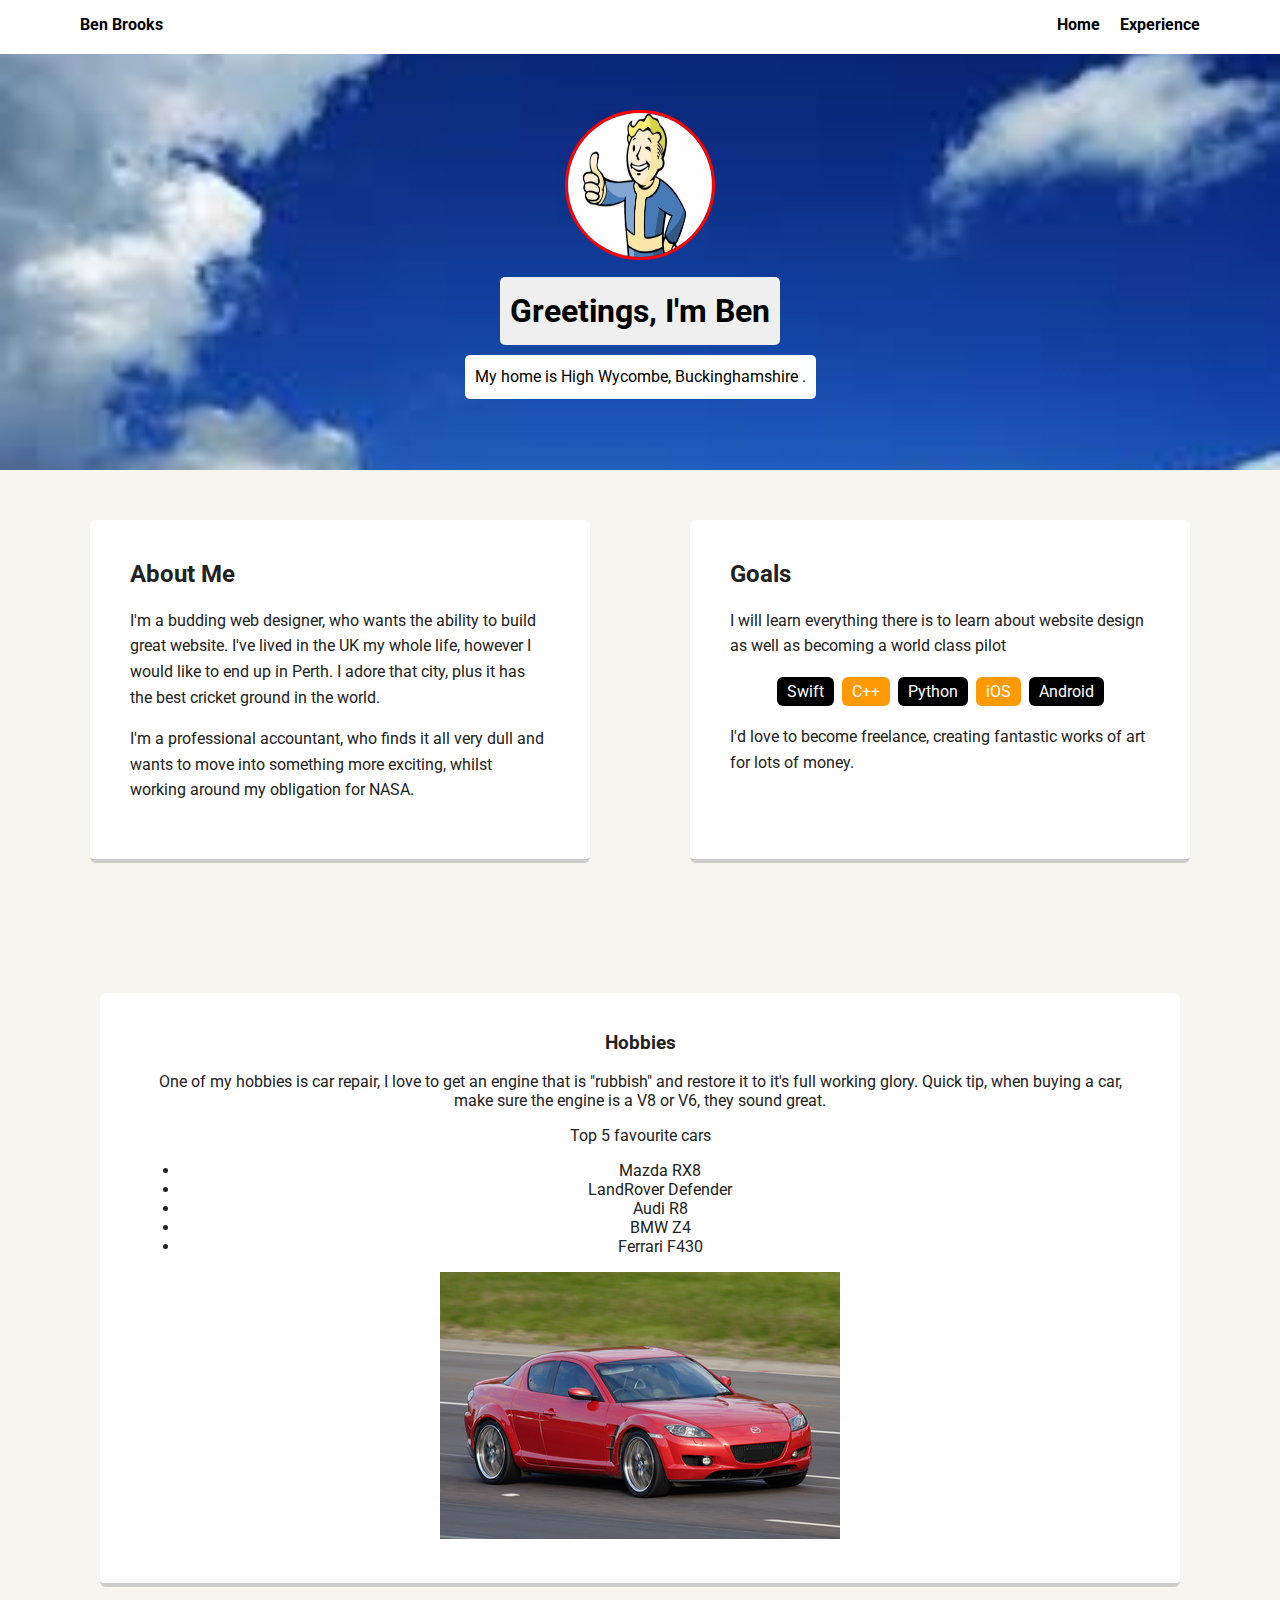
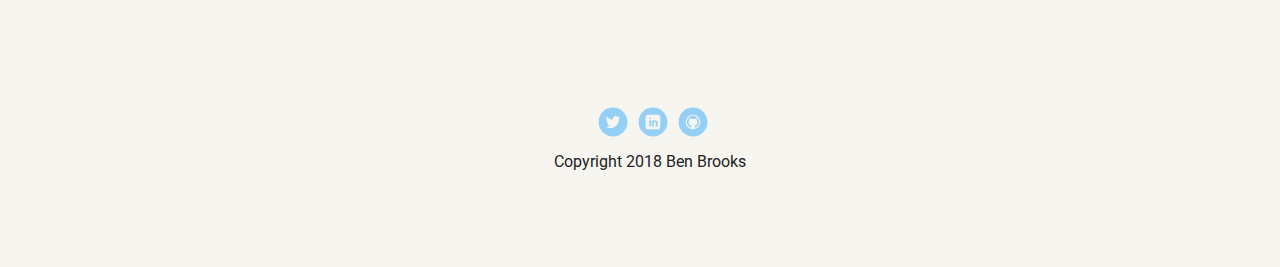
<file: index.html>
<!doctype html>
<html lang="en">
<head>
  <meta charset="utf-8">
  <title>Ben's Profile</title>
  <meta name="viewport" content="width=device-width, initial-scale=1.0">
  <link rel="stylesheet" href="styles.css">
  <link href="https://fonts.googleapis.com/css?family=Muli%7CRoboto:400,300,500,700,900" rel="stylesheet">
</head>
  <body>

    <div class="main-nav">
        <ul class="nav">
          <li class="name">Ben Brooks</li>
          <li><a href="index.html">Home</a></li>
          <li><a href="portfolio.html">Experience</a></li>
        </ul>
    </div>

    <header>
      <img src="images/vaultboy.jpg" alt="Drawing of vault boy" class="profile-image">
      <h1 class="tag name">Greetings, I'm Ben</h1>
      <p class="tag location">My home is High Wycombe, Buckinghamshire .</p>
    </header>

    <main class="flex">
      <div class="card">
        <h2>About Me</h2>
        <p>I'm a budding web designer, who wants the ability to build great website. I've lived in the UK my whole life, however I would like to end up in Perth. I adore that city, plus it has the best cricket ground in the world.</p>
        <p>I'm a professional accountant, who finds it all very dull and wants to move into something more exciting, whilst working around my obligation for NASA.</p>
      </div>

      <div class="card">
        <h2>Goals</h2>
        <p>I will learn everything there is to learn about website design as well as becoming a world class pilot</p>
        <ul class="skills">
          <li>Swift</li>
          <li>C++</li>
          <li>Python</li>
          <li>iOS</li>
          <li>Android</li>
        </ul>
        <p>I'd love to become freelance, creating fantastic works of art for lots of money.</p>
      </div>
</main>
      <div class="Hobbies">
        <h3>Hobbies</h3>
        <p> One of my hobbies is car repair, I love to get an engine that is "rubbish" and restore it to it's full working glory. Quick tip, when buying a car, make sure the engine is a V8 or V6, they sound great.</p>
        <p>Top 5 favourite cars</p>
        <ul>
          <li>Mazda RX8</li>
          <li>LandRover Defender</li>
          <li>Audi R8</li>
          <li>BMW Z4</li>
          <li>Ferrari F430</li>
        </ul>
        <img src="images/mazda.jpg" alt="picture of a RX8" class="car-image">
      </div>


    <footer>
      <ul>
        <li><a href="https://twitter.com/" target="_blank" class="social twitter">Twitter</a></li>
        <li><a href="https://www.linkedin.com/feed/?trk=onboarding-landing" target="_blank" class="social linkedin">LinkedIn</a></li>
        <li><a href="https://github.com/BHBrooks1989" target="-_blank" class="social github">Github</a></li>
      </ul>
      <p class="copyright">Copyright 2018 Ben Brooks</p>
    </footer>
  </body>
  </html>
</file>
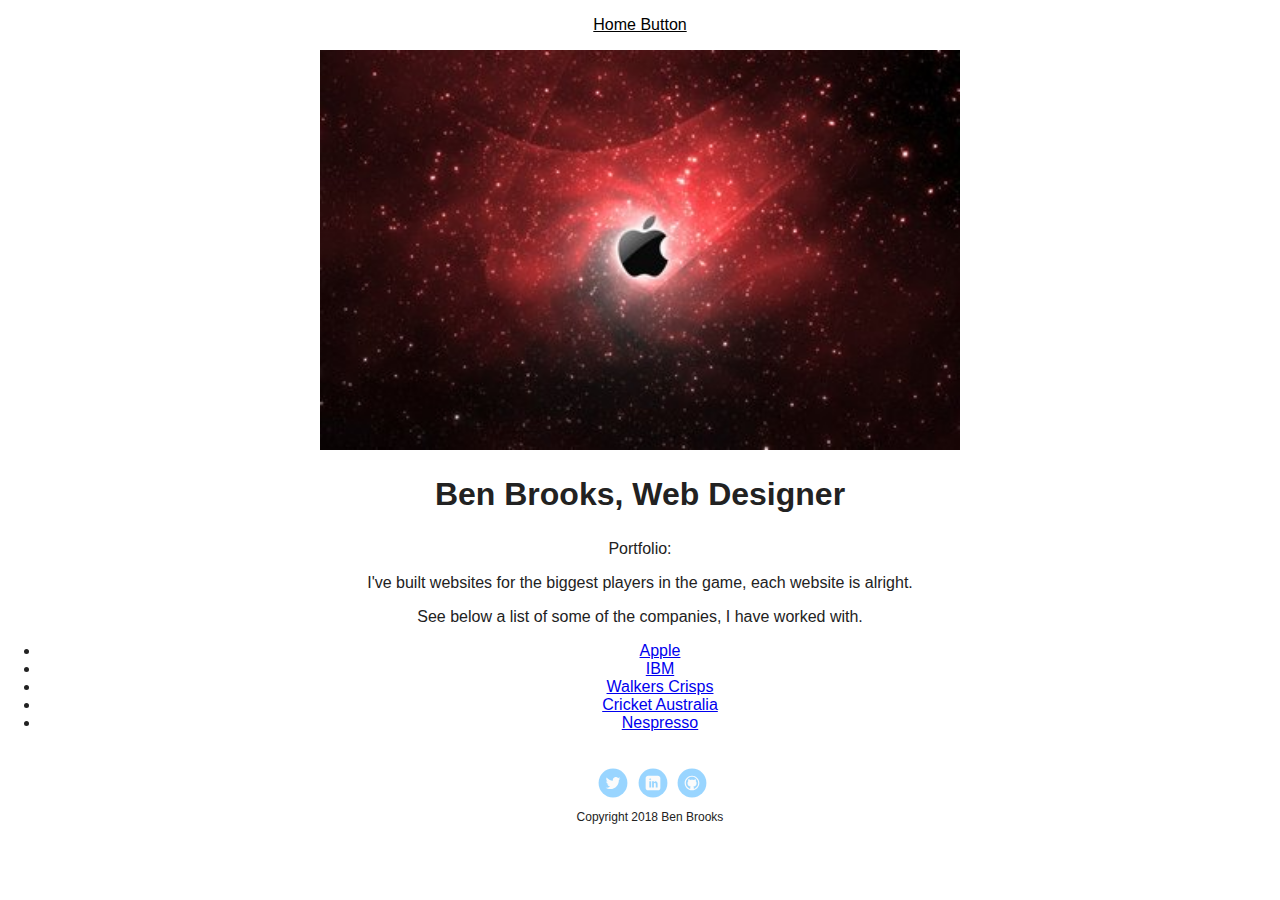
<file: portfolio.html>
<!DOCTYPE html>
<html lang="en">
  <head>
    <meta charset="utf-8">
    <title>Ben's Resume</title>
    <link rel="stylesheet" href="portfoliostyle.css">
  </head>
  <body>
    <div class="main-nav">
        <p><a href="index.html" class="home-button">Home Button</a></p>
    </div>

    <img src="images/apple.jpg" alt="Ben Brooks, Web Developer" class="main-image">
    <h1>Ben Brooks, Web Designer</h1>
    <p>Portfolio:</p>
    <p> I've built websites for the biggest players in the game, each website is alright.</p>
    <p> See below a list of some of the companies, I have worked with.</p>
    <ul class="companies">
      <li><a href="https://apple.com" target="_blank">Apple</a></li>
      <li><a href="https://www.ibm.com/uk-en/" target="_blank">IBM</a></li>
      <li><a href="https://www.walkers.co.uk/" target="_blank">Walkers Crisps</a></li>
      <li><a href="https://www.cricket.com.au/" target="_blank">Cricket Australia</a></li>
      <li><a href="https://www.nespresso.com/uk/en/">Nespresso</a></li>
    </ul>

    <footer>
      <ul>
        <li><a href="https://twitter.com/" target="_blank" class="social twitter">Twitter</a></li>
        <li><a href="https://www.linkedin.com/feed/?trk=onboarding-landing" target="_blank" class="social linkedin">LinkedIn</a></li>
        <li><a href="https://github.com/BHBrooks1989" target="-_blank" class="social github">Github</a></li>
      </ul>
      <p class="copyright">Copyright 2018 Ben Brooks</p>
    </footer>

  </body>

</html>
</file>
<file: styles.css>
/* Global Layout Set-up */
* {
  box-sizing: border-box;
}

body {
  margin: 0;
  padding: 0;
  text-align: center;
  font-family: 'Roboto', sans-serif;
  color: #222;
  background: #f7f5f0;
}
/* Link Styles */

a {
  text-decoration: none;
  color: black;
}
a:hover {
  color: #6633ff;
}

/* Section Styles */

.main-nav {
  width: 100%;
  background: white;
  min-height: 30px;
  padding: 10px;
  position: fixed;
  text-align: center;
}
.nav {
  display: flex;
  justify-content: space-around;
  font-weight: 700;
  list-style-type: none;
  margin: 0 auto;
  padding: 0;
}

.nav .name {
    display: block;
    margin-right: auto;
    color: black;
}
.nav li {
  padding: 5px 10px 10px 10px;
}
.nav a {
  transition: all 5s;
}
.nav a:hover {
  color: white
}

header {
  text-align: center;
  background: url('images/sunnyday.jpg') no-repeat top center ;
  background-size: cover;
  overflow: hidden;
  padding-top: 60px;
}
header {
  line-height: 1.5;
}
header .profile-image {
  margin-top: 50px;
  width: 150px;
  height: 150px;
  border-radius: 50%;
  border: 3px solid Red;
  transition: all .5s;
}
header .profile-image:hover {
  transform: scale(2) rotate(360deg);
}
.tag {
  background-color: #efefef;
  color: black;
  padding: 10px;
  border-radius: 5px;
  display: table;
  margin: 10px auto;
}
.location {
  background-color: white;
  color: black;
}

.Hobbies {
  margin: 100px;
  padding: 20px 40px 40px;
  max-width: 10000px;
  text-align: center;
  background: white;
  border-bottom: 4px solid #ccc;
  border-radius: 6px;
  transition: all .5s;
}

.card {
  margin: 30px;
  padding: 20px 40px 40px;
  max-width: 500px;
  text-align: left;
  background: #fff;
  border-bottom: 4px solid #ccc;
  border-radius: 6px;
  transition: all .5s;
}
.card:hover {
  border-color: black;
}

ul.skills {
  padding: 0;
  text-align: center;
}

.skills li {
  border-radius: 6px;
  display: inline-block;
  background: #ff9904;
  color: white;
  padding: 5px 10px;
  margin: 2px;
}

.skills li:nth-child(odd) {
  background: black;
}

footer {
  width: 100%;
  min-height: 30px;
  padding: 20px 0 40px 20px;
}

footer .copyright {
  top: -8px;
  font-size: .75em;
}

footer ul {
  list-style-type: none;
  margin: 0;
  padding: 0;
}

footer ul li {
  display: inline-block;
}

a.social {
  display: inline-block;
  text-indent: -9999px;
  margin-left: 5px;
  width: 30px;
  height: 30px;
  background-size: 30px 30px;
  opacity: .4;
  transition: all .5s;
}
a.twitter {
  background-image: url(images/twitter.svg);
}
a.linkedin {
  background-image: url(images/linkedin.svg);
}
a.github {
  background-image: url(images/github.svg);
}
a.social:hover {
  opacity: 1;
}
.clearfix {
  clear: both;
}

/* Styles for larger screens */
@media screen and (min-width: 720px) {

  .flex {
      display: -ms-flexbox;      /* TWEENER - IE 10 */
      display: flex;
      max-width: 1200px;
      -ms-flex-pack: distribute;
      justify-content: space-around;
      margin: 0 auto;
  }

  header {
    min-height: 470px;
  }

  .nav {
    max-width: 1200px;
    padding: 0 30px;
  }


  main {
    padding-top: 20px;
  }

  main p {
    line-height: 1.6em;
  }

  footer {
    font-size: 1.3em;
    max-width: 1200px;
    margin: 40px auto;
  }

}
</file>
<file: portfoliostyle.css>
* {
  box-sizing: border-box;
}

body {
    margin: 0;
    padding: 0;
    text-align: center;
    font-family: 'Roboto', sans-serif;
    color: #222;
    background: white;
  }

.nav .home-button {
    display: block;
    margin-right: auto;
    color: black;

}

.main-image {
  display: block;
    margin-left: auto;
    margin-right: auto;
    width: 50%;
}
h1 {
  padding:5px;
  text-align: center;
}
.section-title{
  text-transform:capitalize
}
.home-button {
  color: black
}
footer {
  width: 100%;
  min-height: 30px;
  padding: 20px 0 40px 20px;
}

footer .copyright {
  top: -8px;
  font-size: .75em;
}

footer ul {
  list-style-type: none;
  margin: 0;
  padding: 0;
}

footer ul li {
  display: inline-block;
}
a.social {
  display: inline-block;
  text-indent: -9999px;
  margin-left: 5px;
  width: 30px;
  height: 30px;
  background-size: 30px 30px;
  opacity: .4;
  transition: all .5s;
}
a.twitter {
  background-image: url(images/twitter.svg);
}
a.linkedin {
  background-image: url(images/linkedin.svg);
}
a.github {
  background-image: url(images/github.svg);
}
a.social:hover {
  opacity: 1;
}
.clearfix {
  clear: both;
}
</file>
